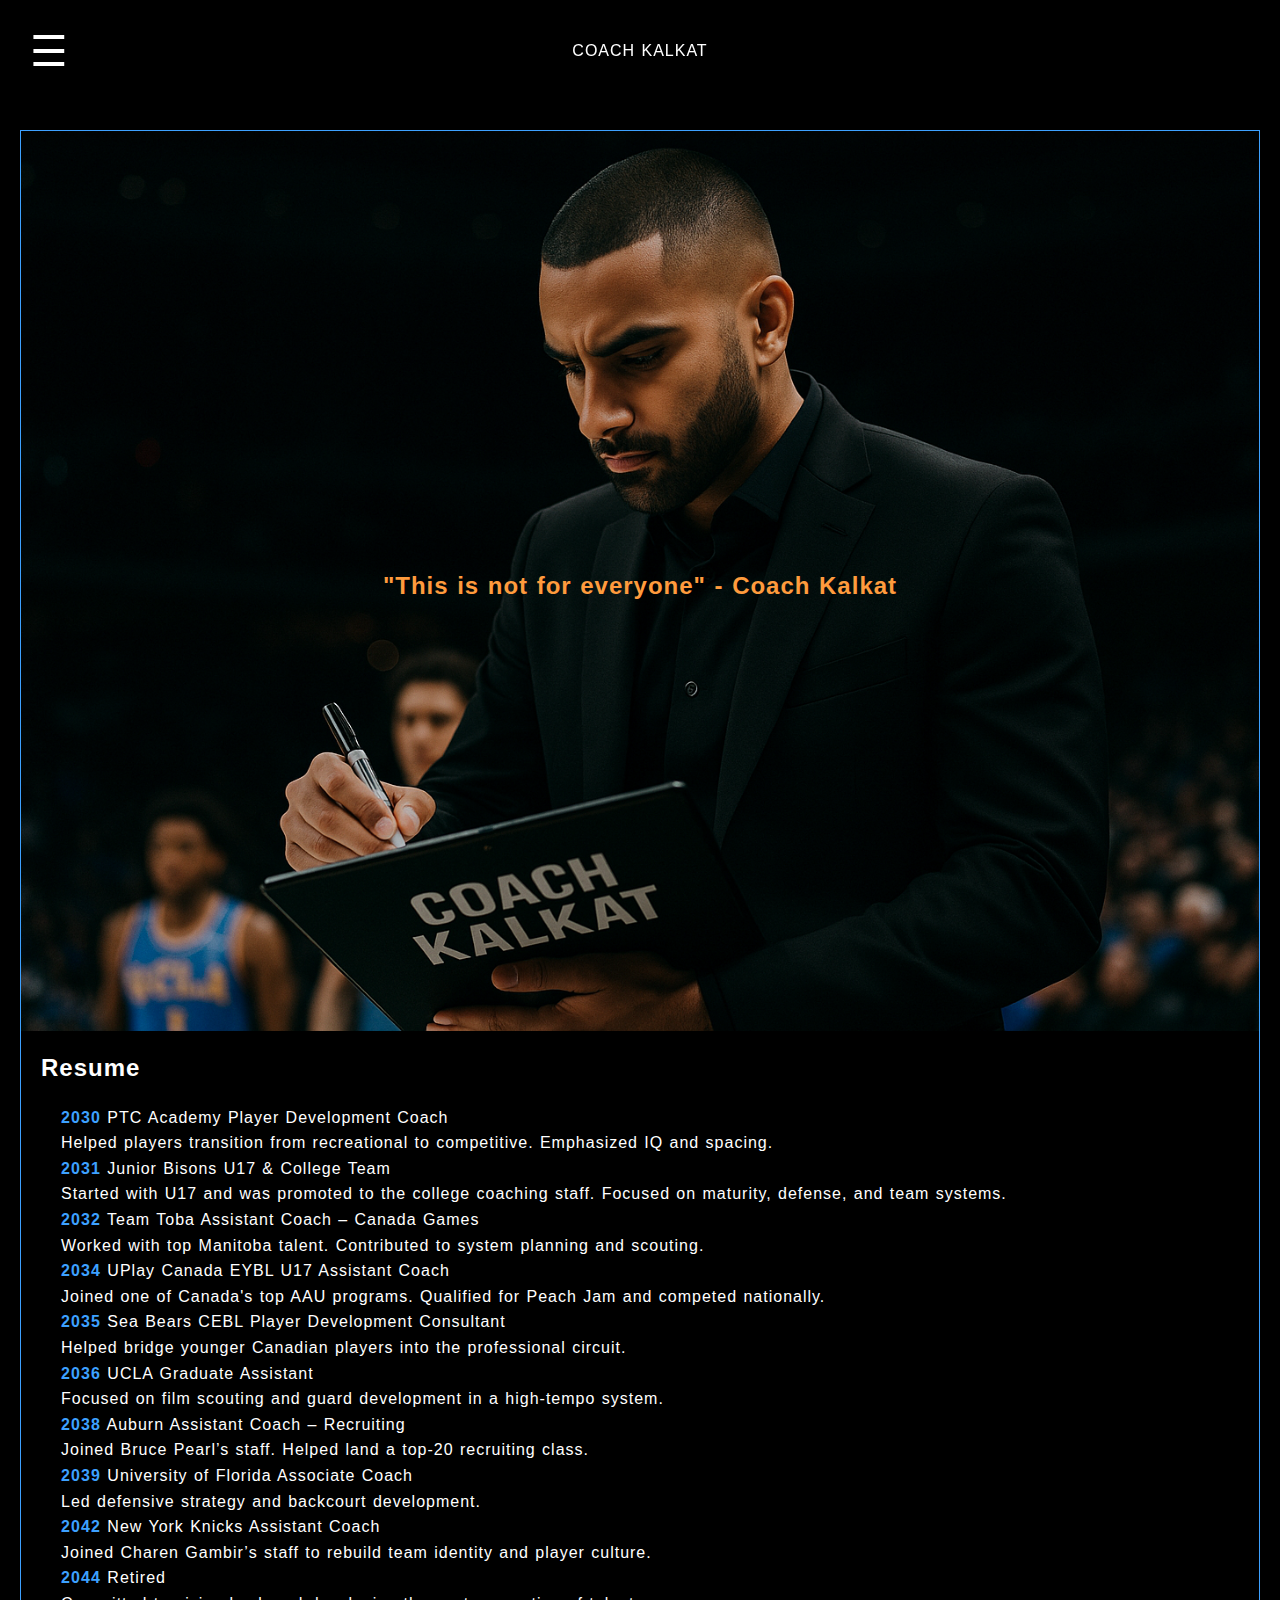
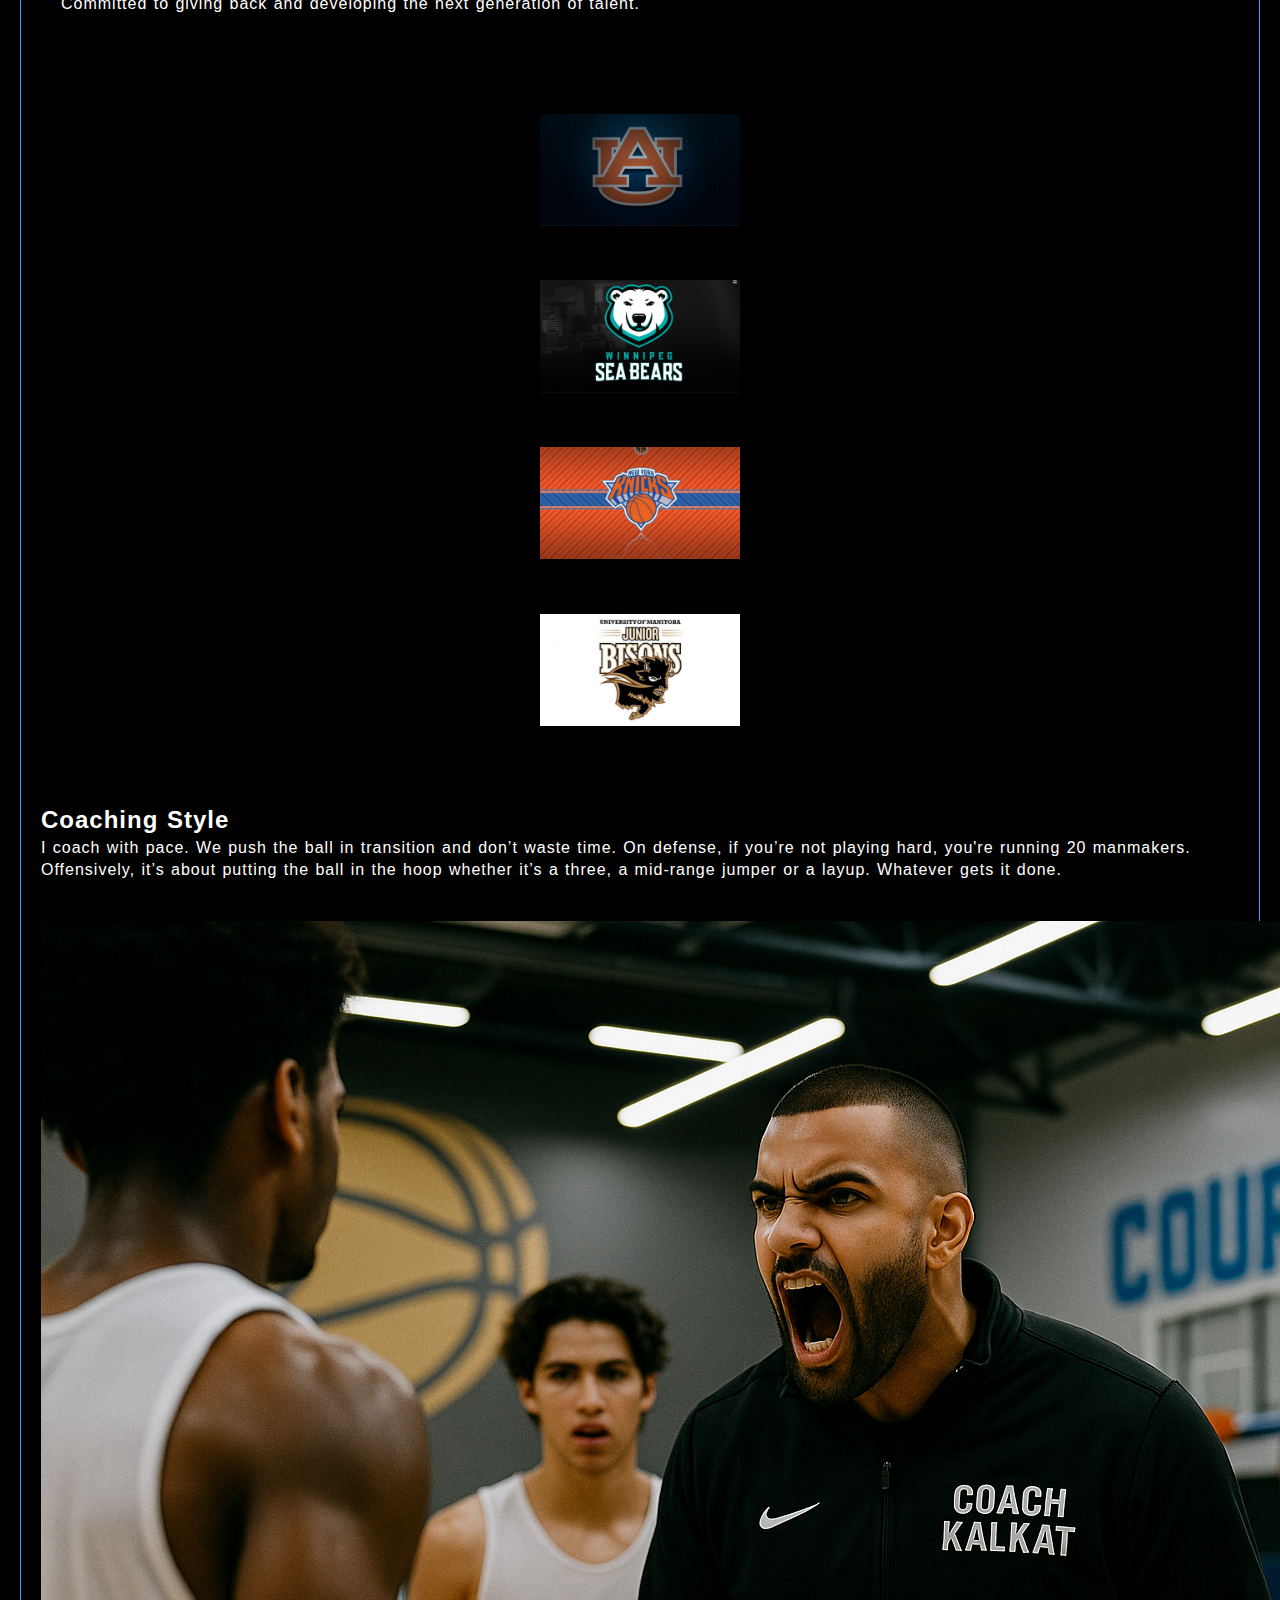
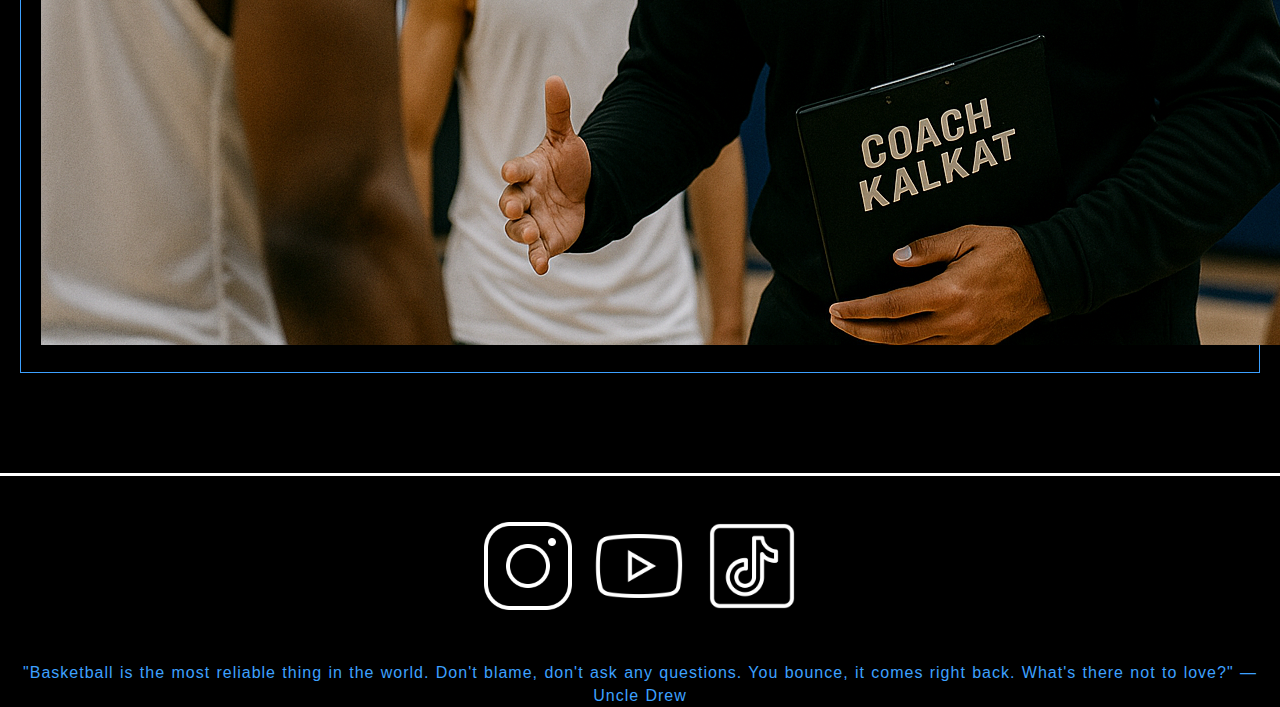
<file: index.html>
<!--Name: Abhi Kalkat 

Course: Webdev 10s 

Teacher: Ms. Hoitink 

School: Pembina Trails Collegiate 

Date Last Modified: June 13, 2025 
-->
<!DOCTYPE html>
<!-- Tells browser this is an HTML5 page -->
<html lang="en">
  <head>
    <!-- Sets character encoding -->
    <meta charset="UTF-8" />
    <!-- Makes site mobile responsive -->
    <meta name="viewport" content="width=device-width, initial-scale=1.0" />
    <!-- Title shown on browser tab -->
    <title>Coach Kalkat Home</title>
    <!-- Link to external CSS file -->
    <link rel="stylesheet" href="style.css" />

    <style>
      /* Section that holds the full-screen image of Coach */
      .coach-k-pic {
        /* Allows child elements to be absolutely positioned relative to this */
        position: relative;
        /* Takes full width of the screen */
        width: 100%;
        /* Takes full height of the viewport */
        height: 100vh;
        /* Hides anything that overflows out of the box */
        overflow: hidden;
      }

      /* The actual image inside the hero section */
      .coach-k-pic-image {
        /* Stick the image to the top edge */
        position: absolute;
        /* Stick the image to the left edge */
        top: 0;
        left: 0;
        /* Make image stretch across the full width */
        width: 100%;
        /* Make image stretch to full height */
        height: 100%;
        /* Fallback for older Opera — keeps image proportions */
        -o-object-fit: cover;
        /* Covers the container fully without distortion */
        object-fit: cover;
        /* Put it behind the text layer */
        z-index: 4;
      }

      /* This is the quote box that sits centered on top of the image */
      #coach-k-pic-content {
        /* Allows positioning inside the container */
        position: absolute;
        /* Center vertically */
        top: 50%;
        /* Center horizontally */
        left: 50%;
        /* Shift it back by half so it's truly centered */
        -webkit-transform: translate(-50%, -50%);
        -ms-transform: translate(-50%, -50%);
        transform: translate(-50%, -50%);
        /* Puts it above the image */
        z-index: 5;
        /* Center the text inside */
        text-align: center;
        /* Padding on left and right for mobile spacing */
        padding: 0 2rem;
      }

      /* Style for the quote text itself */
      #coach-k-pic-content p {
        /* Adds a little space above the text */
        margin-top: 1rem;
        /* Orange highlight color for the quote */
        color: #ff9b3d;
        /* Make the font size large for visibility */
        font-size: 2.4rem;
        /* Bold for emphasis */
        font-weight: bold;
        /* Keep it centered */
        text-align: center;
      }

      /* This flips the section layout so the image shows first on the left */
      .split-section.reverse {
        /* Horizontal layout direction */
        -webkit-box-orient: horizontal;
        /* Reverses the row so image and text switch sides */
        -webkit-box-direction: reverse;
        -ms-flex-direction: row-reverse;
        flex-direction: row-reverse;
      }

      /* Grid container for team logos (2 per row) */
      .team-grid {
        /* Old IE fallback */
        display: -ms-grid;
        /* Modern CSS grid */
        display: grid;
        /* Defines columns for IE fallback */
        -ms-grid-columns: minmax(0, 1fr) 2rem minmax(0, 1fr);
        /* Defines 2 flexible columns for all screens */
        grid-template-columns: repeat(2, minmax(0, 1fr));
        /* Adds space between the items */
        gap: 2rem;
        /* Centers each grid item horizontally */
        justify-items: center;
        /* Centers items vertically */
        -webkit-box-align: center;
        -ms-flex-align: center;
        align-items: center;
      }

      /* Each team logo image styling */
      .team-grid img {
        /* Fill width of container */
        width: 100%;
        /* Don’t stretch past natural size */
        max-width: 100%;
        /* Keep a fixed aspect ratio (like 3:2) */
        aspect-ratio: 3 / 2;
        /* Fallback to make sure image fits well */
        -o-object-fit: contain;
        /* Keeps image inside container without cropping */
        object-fit: contain;
        /* Padding around the image */
        padding: 1rem;
        /* Rounded corners for modern look */
        border-radius: 10px;
        /* Smooth zoom effect (Webkit) */
        -webkit-transition: -webkit-transform 0.3s ease;
        /* Smooth zoom effect (Webkit standard) */
        transition: -webkit-transform 0.3s ease;
        /* Smooth zoom effect (Opera/legacy support) */
        -o-transition: transform 0.3s ease;
        /* Smooth zoom effect (normal) */
        transition: transform 0.3s ease;
        /* Covers both transform types for compatibility */
        transition: transform 0.3s ease, -webkit-transform 0.3s ease;
      }

      /* Zoom-in animation when hovering over a team image */
      .team-grid img:hover {
        /* Webkit scale on hover */
        -webkit-transform: scale(1.05);
        /* Legacy MS scale */
        -ms-transform: scale(1.05);
        /* Actual scale effect */
        transform: scale(1.05);
      }

      /* Media query for smaller screens */
      @media (max-width: 1287px) {
        /* Switch to single column layout on small screens */
        .team-grid {
          -ms-grid-columns: 1fr;
          grid-template-columns: 1fr;
        }

        /* Shrinks images to fit better on phones */
        .team-grid img {
          max-width: 220px;
          /* Centers the smaller images */
          margin: 0 auto;
        }
      }

      /* Line spacing for the resume text */
      .resume {
        line-height: 1.6;
      }

      /* Styling for year labels in resume */
      .year {
        /* Bold to stand out */
        font-weight: bold;
        /* Accent blue color */
        color: #3da1ff;
        /* Slight spacing between letters */
        letter-spacing: 1.1px;
      }
    </style>
  </head>
  <body>
    <header>
      <!-- Top fixed NAVBAR with logo and hamburger menu -->
      <nav id="navbar">
        <!-- Hamburger icon for mobile menu -->
        <button class="menu-toggle" id="openBtn" onclick="openOverlay()">
          ☰
        </button>
        <!-- Centered site name/logo -->
        <div class="logo-h1">COACH KALKAT</div>
      </nav>

      <!-- Fullscreen overlay menu -->
      <div id="overlay">
        <!-- Title in the menu -->
        <div class="overlay-logo-h2">Choose Your Adventure</div>
        <!-- Menu links -->
        <a href="index.html" onclick="closeOverlay()">HOME</a>
        <a href="testimonies.html" onclick="closeOverlay()"
          >RELIABLE TESTIMONIES</a
        >
        <a href="the-athlete.html" onclick="closeOverlay()"
          >FROM ATHLETE TO COACH</a
        >
        <a href="contact-us.html" onclick="closeOverlay()">CONTACT</a>
      </div>

      <!-- X button to close the overlay menu -->
      <button class="close-btn" id="closeBtn" onclick="closeOverlay()">
        ×
      </button>
    </header>

    <main>
      <!-- section with full image and quote -->
      <section class="coach-k-pic">
        <!-- Main hero image -->
        <img
          src="coach-kalkatt.png"
          alt="Coach Kalkat a man with a buzz cut and a beard staring down at his clipbard that says Coach kalkat, holding a marker. He-s wearing a suit and in the background you can see men blue faded jersey. The man is brown and appears to look mad."
          class="coach-k-pic-image" />
        <!-- Quote from Coach Kalkat -->
        <div id="coach-k-pic-content">
          <p>"This is not for everyone" - Coach Kalkat</p>
        </div>
      </section>

      <!-- Resume section with team logos -->
      <section class="split-section">
        <div class="left-half">
          <h2>Resume</h2>
          <div class="resume">
            <!-- One paragraph per job experience -->
            <p>
              <span class="year">2030</span>
              <span class="team">PTC Academy</span>
              <span class="role">Player Development Coach</span><br />
              Helped players transition from recreational to competitive.
              Emphasized IQ and spacing.
            </p>

            <p>
              <span class="year">2031</span>
              <span class="team">Junior Bisons</span>
              <span class="role">U17 & College Team</span><br />
              Started with U17 and was promoted to the college coaching staff.
              Focused on maturity, defense, and team systems.
            </p>

            <p>
              <span class="year">2032</span>
              <span class="team">Team Toba</span>
              <span class="role">Assistant Coach – Canada Games</span><br />
              Worked with top Manitoba talent. Contributed to system planning
              and scouting.
            </p>

            <p>
              <span class="year">2034</span>
              <span class="team">UPlay Canada EYBL U17</span>
              <span class="role">Assistant Coach</span><br />
              Joined one of Canada's top AAU programs. Qualified for Peach Jam
              and competed nationally.
            </p>

            <p>
              <span class="year">2035</span>
              <span class="team">Sea Bears</span>
              <span class="role">CEBL Player Development Consultant</span><br />
              Helped bridge younger Canadian players into the professional
              circuit.
            </p>

            <p>
              <span class="year">2036</span> <span class="team">UCLA</span>
              <span class="role">Graduate Assistant</span><br />
              Focused on film scouting and guard development in a high-tempo
              system.
            </p>

            <p>
              <span class="year">2038</span> <span class="team">Auburn</span>
              <span class="role">Assistant Coach – Recruiting</span><br />
              Joined Bruce Pearl’s staff. Helped land a top-20 recruiting class.
            </p>

            <p>
              <span class="year">2039</span>
              <span class="team">University of Florida</span>
              <span class="role">Associate Coach</span><br />
              Led defensive strategy and backcourt development.
            </p>

            <p>
              <span class="year">2042</span>
              <span class="team">New York Knicks</span>
              <span class="role">Assistant Coach</span><br />
              Joined Charen Gambir’s staff to rebuild team identity and player
              culture.
            </p>

            <p>
              <span class="year">2044</span> <span class="role">Retired</span
              ><br />
              Committed to giving back and developing the next generation of
              talent.
            </p>
          </div>
        </div>

        <!-- Grid of team images beside resume -->
        <div class="right-half">
          <div class="team-grid">
            <img
              src="AUBURN.png"
              alt="The Auburn universerity image, its the letter A and letter U surrond the letter A in a blue background. The letters are orange with a white outline." />
            <img
              src="sea-bear.png"
              alt="The sea bears logo which consists a bear who is white and has a cyan outline. He hs a black nose and eyes. Under it in cyan it says Winnipeg in cyan and Sea bears in a bolder font that it white and a cyan outline. " />
            <img
              src="NYC.png"
              alt="The infamous New York Knicks, which conists of a tri-angle, new york at top in blue, knicks in orange 3d. And under that is a ornage baketball. Background is ornage and in the middle is blue straight line" />
            <img
              src="Bisions.png"
              alt="White background, in the middle is a
            bision with a gold outline, and the bision is black with white eyes.
            Above it says junior bisions in white and gold outline. At the very
            top is University Of Manitoba in black text." />
          </div>
        </div>
      </section>

      <!-- Coaching Style split section -->
      <section class="split-section reverse">
        <div class="left-half">
          <h2>Coaching Style</h2>
          <p>
            I coach with pace. We push the ball in transition and don’t waste
            time. On defense, if you’re not playing hard, you're running 20
            manmakers. Offensively, it’s about putting the ball in the hoop
            whether it’s a three, a mid-range jumper or a layup. Whatever gets
            it done.
          </p>
        </div>

        <!-- Image showing coaching energy -->
        <div class="right-half">
          <img
            src="coach--yelling.png"
            alt="Coach Kalkat expressing rage to one of his players. Three players surrounding him and he in the middle with a clip board. Wearing a nike and on the right is coach kalkat. In the background theres a basketball net, and on one wall its a orange basketball in a black wall. On the right its the net and above it says courer."
            class="left-half img" />
        </div>
      </section>
    </main>

    <footer>
      <!-- Row of social media icons -->
      <div class="social-media">
        <div class="social-media-links">
          <!-- Instagram icon -->
          <a href="https://www.instagram.com" target="_blank">
            <img
              src="instagram-new.png"
              alt="minimalist white camera once again in a white outline." />
          </a>
          <!-- YouTube icon -->
          <a href="https://www.youtube.com" target="_blank">
            <img
              src="youtube-play.png"
              alt="All of it outlined in white. rounded rectangle like a TV screen, with a white play button triangle in the middle—representing the YouTube logo." />
          </a>
          <!-- TikTok icon -->
          <a href="https://www.tiktok.com/en/" target="_blank">
            <img
              src="tiktok.png"
              alt="TikTok logo which is a music note. In white outline" />
          </a>
        </div>
      </div>

      <!-- Footer quote -->
      <p>
        "Basketball is the most reliable thing in the world. Don't blame, don't
        ask any questions. You bounce, it comes right back. What's there not to
        love?" — Uncle Drew
      </p>
    </footer>

    <!-- Connect JS file at the bottom for functionality -->
    <script src="script.js"></script>
  </body>
</html>
</file>
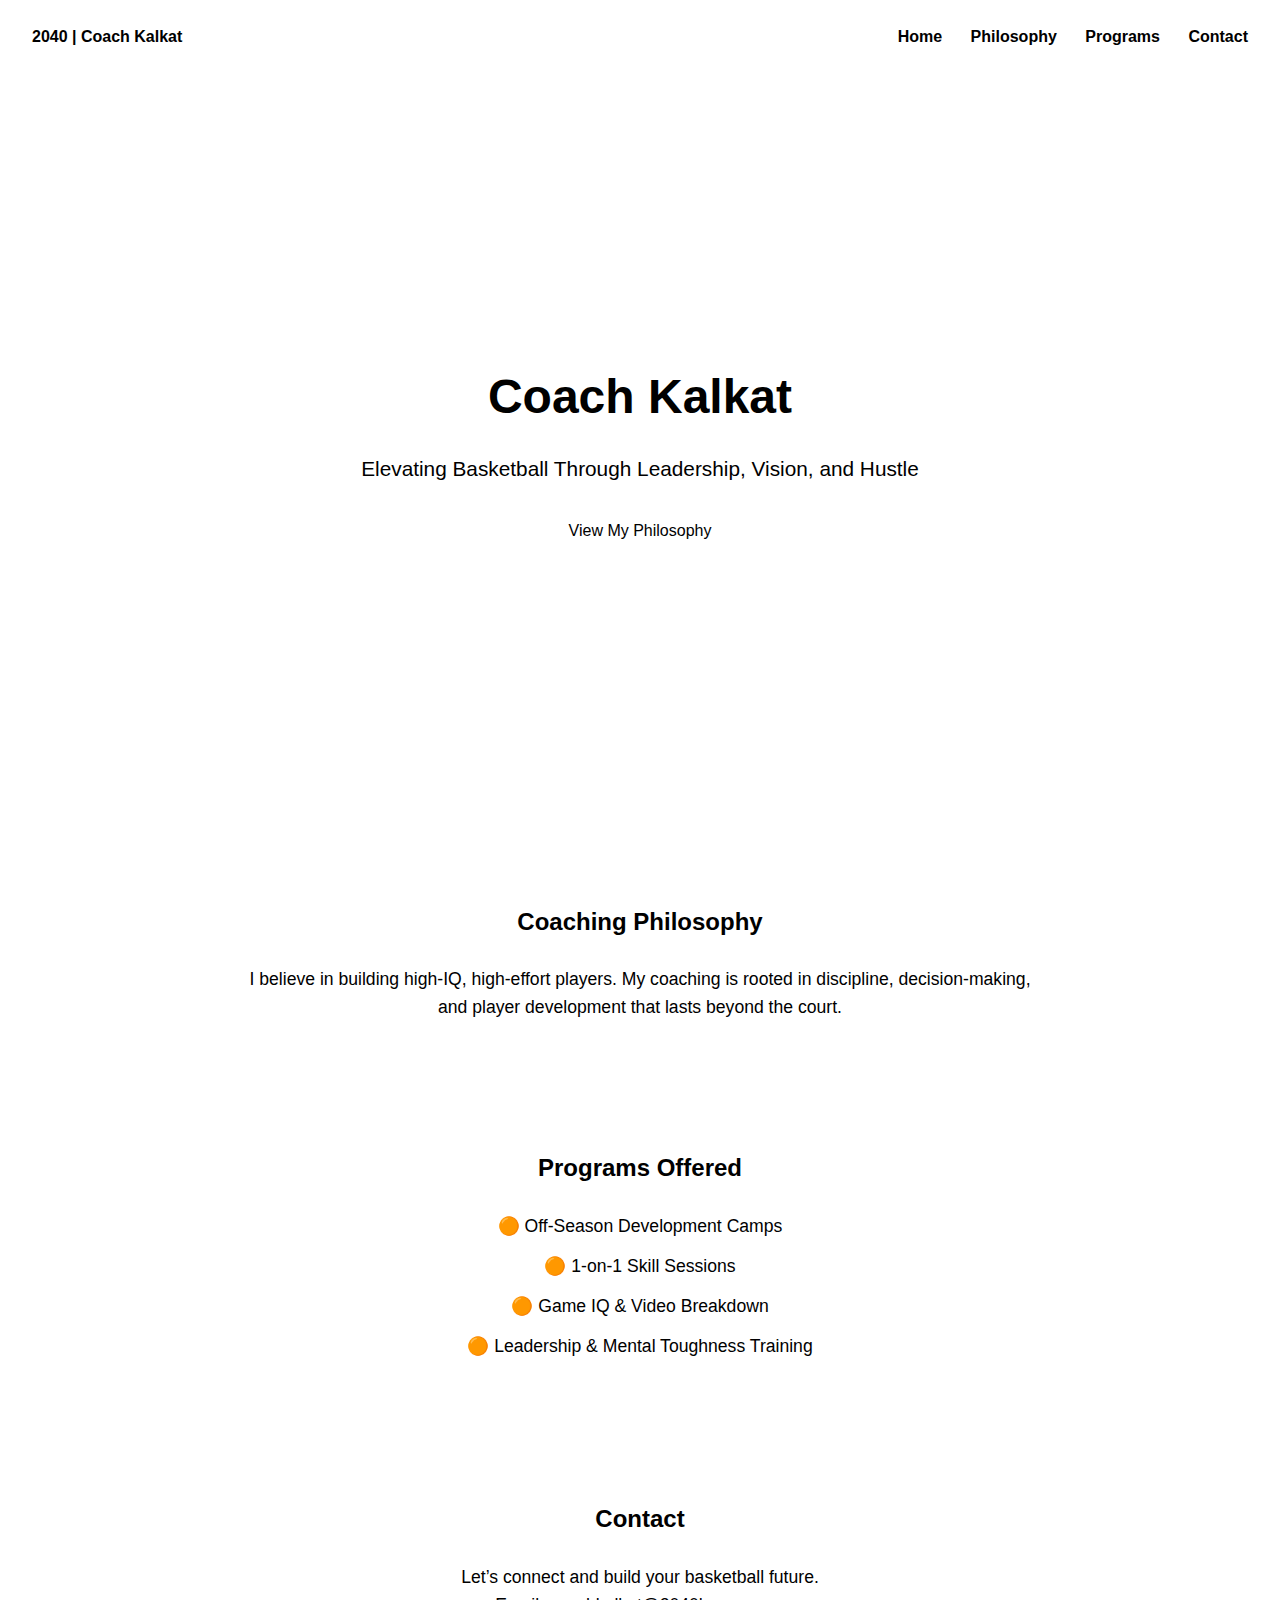
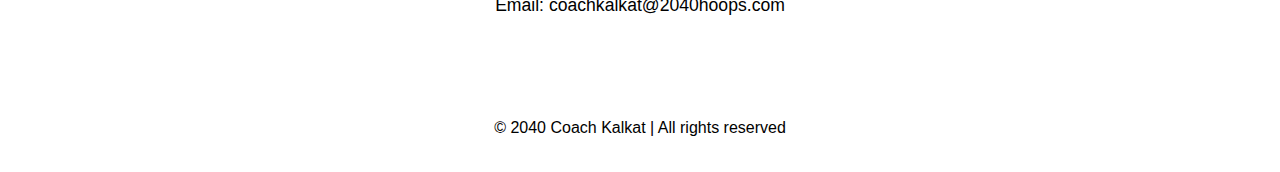
<file: rve.html>
<!DOCTYPE html>
<html lang="en">
  <head>
    <meta charset="UTF-8" />
    <meta name="viewport" content="width=device-width, initial-scale=1.0" />
    <title>2040 | Coach Kalkat</title>
    <style>
      * {
        box-sizing: border-box;
        margin: 0;
        padding: 0;
      }

      body {
        font-family: "Segoe UI", Tahoma, Geneva, Verdana, sans-serif;
        background-color: var(--neutral-white);
        color: var(--text-black);
        line-height: 1.6;
      }

      header {
        background-color: var(--primary-color);
        color: var(--neutral-white);
        padding: 1.5rem 2rem;
        display: flex;
        justify-content: space-between;
        align-items: center;
      }

      header nav a {
        color: var(--neutral-white);
        margin-left: 1.5rem;
        text-decoration: none;
        font-weight: 600;
      }

      .hero {
        background: url("https://images.unsplash.com/photo-1602691524771-dfa3b402b2e3")
          no-repeat center center/cover;
        height: 85vh;
        display: flex;
        flex-direction: column;
        justify-content: center;
        align-items: center;
        color: var(--neutral-white);
        text-align: center;
        padding: 2rem;
      }

      .hero h1 {
        font-size: 3rem;
        margin-bottom: 1rem;
      }

      .hero p {
        font-size: 1.3rem;
        margin-bottom: 1.5rem;
      }

      .cta-btn {
        background-color: var(--accent-color);
        color: var(--neutral-white);
        padding: 0.8rem 1.6rem;
        border: none;
        font-size: 1rem;
        cursor: pointer;
        border-radius: 6px;
        transition: background 0.3s ease;
      }

      .cta-btn:hover {
        background-color: #e65a00;
      }

      .section {
        padding: 4rem 2rem;
        background-color: var(--neutral-gray);
        text-align: center;
      }

      .section h2 {
        color: var(--primary-color);
        margin-bottom: 1.5rem;
      }

      .section p,
      ul {
        max-width: 800px;
        margin: 0 auto;
        font-size: 1.1rem;
      }

      .section ul {
        list-style-type: none;
        padding-left: 0;
      }

      .section ul li {
        margin: 0.75rem 0;
      }

      footer {
        background-color: var(--primary-color);
        color: var(--neutral-white);
        text-align: center;
        padding: 2rem;
      }
    </style>
  </head>
  <body>
    <header>
      <div><strong>2040 | Coach Kalkat</strong></div>
      <nav>
        <a href="#">Home</a>
        <a href="#philosophy">Philosophy</a>
        <a href="#programs">Programs</a>
        <a href="#contact">Contact</a>
      </nav>
    </header>

    <section class="hero">
      <h1>Coach Kalkat</h1>
      <p>Elevating Basketball Through Leadership, Vision, and Hustle</p>
      <button class="cta-btn">View My Philosophy</button>
    </section>

    <section class="section" id="philosophy">
      <h2>Coaching Philosophy</h2>
      <p>
        I believe in building high-IQ, high-effort players. My coaching is
        rooted in discipline, decision-making, and player development that lasts
        beyond the court.
      </p>
    </section>

    <section class="section" id="programs">
      <h2>Programs Offered</h2>
      <ul>
        <li>🟠 Off-Season Development Camps</li>
        <li>🟠 1-on-1 Skill Sessions</li>
        <li>🟠 Game IQ & Video Breakdown</li>
        <li>🟠 Leadership & Mental Toughness Training</li>
      </ul>
    </section>

    <section class="section" id="contact">
      <h2>Contact</h2>
      <p>Let’s connect and build your basketball future.</p>
      <p>Email: coachkalkat@2040hoops.com</p>
    </section>

    <footer>
      <p>© 2040 Coach Kalkat | All rights reserved</p>
    </footer>
  </body>
</html>
</file>
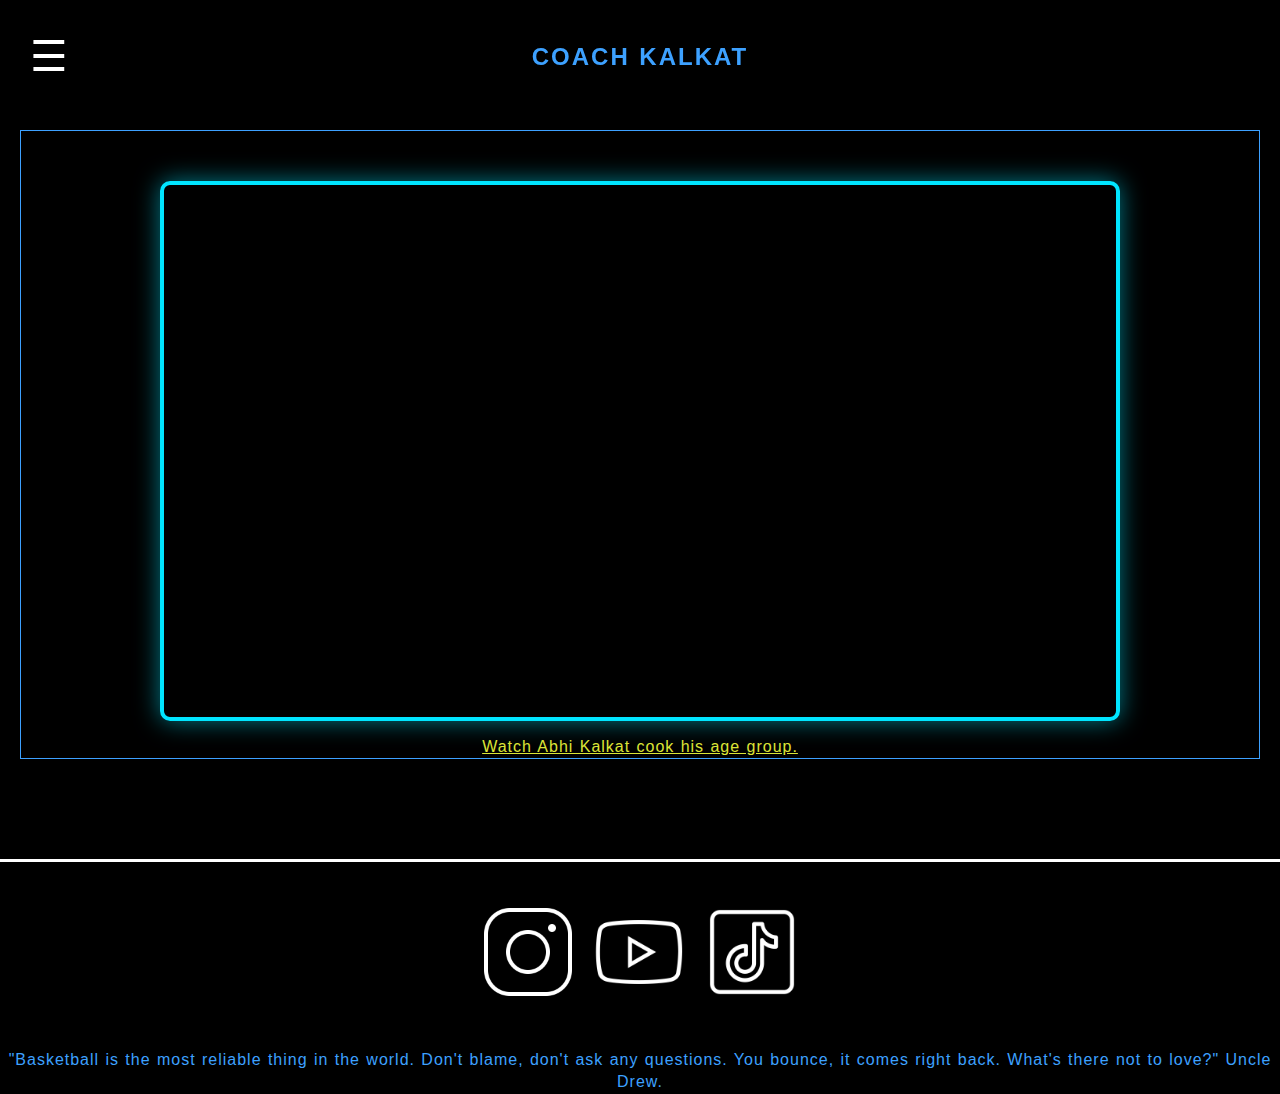
<file: the-athlete.html>
<!DOCTYPE html>
<html lang="en">
  <head>
    <meta charset="UTF-8" />
    <meta name="viewport" content="width=device-width, initial-scale=1.0" />
    <title>The Athlete</title>
    <!-- Link to external stylesheet -->
    <link rel="stylesheet" href="style.css" />

    <style>
      .video-container {
        /* Position relative allows absolute positioning inside if needed */
        position: relative;
        /* Make width 80% of parent container, max 960px */
        width: 80%;
        max-width: 960px;
        /* Maintain a 16:9 aspect ratio for the video container, addtional feature not leanred in class */
        aspect-ratio: 16 / 9;
        /* Center container with 5rem margin on top and bottom */
        margin: 5rem auto;
        /* Blue border around the video */
        border: 4px solid #00e5ff;
        /* Rounded corners on the container */
        border-radius: 1rem;
        /* Soft glowing shadow with partial transparency */
        -webkit-box-shadow: 0 0 25px #00e5ff88;
        box-shadow: 0 0 25px #00e5ff88;
        /* Smooth transition for transform and box-shadow changes on hover */
        -webkit-transition: -webkit-transform 0.4s ease-in-out,
          -webkit-box-shadow 0.4s ease-in-out;
        transition: -webkit-transform 0.4s ease-in-out,
          -webkit-box-shadow 0.4s ease-in-out;
        -o-transition: transform 0.4s ease-in-out, box-shadow 0.4s ease-in-out;
        transition: transform 0.4s ease-in-out, box-shadow 0.4s ease-in-out;
        transition: transform 0.4s ease-in-out, box-shadow 0.4s ease-in-out,
          -webkit-transform 0.4s ease-in-out,
          -webkit-box-shadow 0.4s ease-in-out;
        /* Prevent content overflow from showing outside rounded corners */
        overflow: hidden;
      }
      /* Hover effect for the video container */
      .video-container:hover {
        /* Slight zoom in */
        -webkit-transform: scale(1.02);
        -ms-transform: scale(1.02);
        transform: scale(1.02);
        /* Intensify glowing shadow on hover */
        -webkit-box-shadow: 0 0 60px #00e5ffaa;
        box-shadow: 0 0 60px #00e5ffaa;
      }
      /* Style the iframe to fill the container */
      .video-container iframe {
        /* Make iframe take full width */
        width: 100%;
        /* Make iframe take full height */
        height: 100%;
        /* Remove default iframe border */
        border: none;
        /* Display block removes inline spacing */
        display: block;
      }
      .video-link {
        /* Center the text */
        text-align: center;
        /* Add margin for spacing closer to video */
        margin-top: -3.5rem;
        /* hard to read with glow*/
        opacity: 0.9;
      }
      .video-link a {
        /* color yellow */
        color: #f2ff3d;
      }

      .video-link a:hover {
        text-decoration: underline;
      }
    </style>
  </head>

  <header>
    <!-- NAVIGATION BAR  -->
    <nav id="navbar">
      <button class="menu-toggle" id="openBtn" onclick="openOverlay()">
        ☰
      </button>
      <div class="logo">COACH KALKAT</div>
    </nav>

    <!-- FULLSCREEN OVERLAY MENU -->
    <div id="overlay">
      <div class="overlay-logo">COACH KALKAT</div>
      <a href="index.html" onclick="closeOverlay()">MY COACHING PHILOSOPHY</a>
      <a href="testimonies.html" onclick="closeOverlay()"
        >RELIABLE TESTIMONIES</a
      >
      <a href="the-athlete.html" onclick="closeOverlay()">THE ATHLETE</a>
      <a href="contact-us.html" onclick="closeOverlay()">CONTACT</a>
    </div>
    <button class="close-btn" id="closeBtn" onclick="closeOverlay()">×</button>
  </header>
  <body>
    <main>
      <!-- Video section container with accessible label -->
      <section class="video-container">
        <!-- Embedded YouTube video iframe -->
        <iframe
          src="https://youtu.be/evL0CE33WSc?si=8R8p515VdVhdnHRJ"
          title="Naawi-Oodena Development Overview"
          allowfullscreen></iframe>
      </section>

      <!-- Move the paragraph OUTSIDE of the fixed-height container -->
      <section>
        <p class="video-link">
          <a
            href="https://youtu.be/evL0CE33WSc?si=8R8p515VdVhdnHRJ"
            target="_blank">
            Watch Abhi Kalkat cook his age group.
          </a>
        </p>
      </section>
    </main>
    <footer>
      <!-- Social media container -->
      <div class="social-media">
        <div class="social-media-links">
          <!-- Instagram -->
          <a href="https://www.instagram.com" target="_blank">
            <img src="instagram-new.png" alt="Instagram logo" />
          </a>
          <!-- YouTube -->
          <a href="https://www.youtube.com" target="_blank">
            <img src="youtube-play.png" alt="YouTube logo" />
          </a>
          <!-- TikTok -->
          <a href="https://www.tiktok.com/en/" target="_blank">
            <img src="tiktok.png" alt="TikTok logo" />
          </a>
        </div>
      </div>
      <!-- Quote -->
      <p>
        "Basketball is the most reliable thing in the world. Don't blame, don't
        ask any questions. You bounce, it comes right back. What's there not to
        love?" Uncle Drew.
      </p>
    </footer>
    <script src="script.js"></script>
  </body>
</html>
</file>
<file: style.css>
/*Color family complementrylike new york colors, where i want to coach. Blue to seem relaiable and ornage for energy.
primary: #3DA1FF  
secondary: #FF9B3D 
neutrals:
white for text, black background 8*/
html {
  /* Enable smooth scrolling for anchor links */
  scroll-behavior: smooth;
  font-size: 62.5%;
}

* {
  /* Reset margins, padding, and use border-box for all elements */
  margin: 0;
  padding: 0;
  -webkit-box-sizing: border-box;
  box-sizing: border-box;
}

body {
  /* Set background to black for contrast and a modern look */
  background-color: #000000;
  /* Set default text color to white */
  color: #ffffff;
  /* Use sans-serif font for a clean, futuristic feel */
  font-family: "Replica", "Helvetica Neue", Helvetica, Arial, sans-serif;
  /* Set line spacing for readability */
  line-height: 1.4;
  /* Add spacing between letters */
  letter-spacing: 1px;
  /* Add spacing between words */
  word-spacing: 0.9px;
  /* Add margin to left and right like said in wireframe */
  margin: 0 20px;
  font-size: 1.6rem;
}

nav {
  position: fixed;
  top: 0;
  left: 0;
  width: 100%;
  display: flex;
  justify-content: center;
  align-items: center;
  padding: 20px 40px;
  z-index: 100000;
  transition: background-color 0.3s ease;
  background-color: rgba(0, 0, 0, 0.7);
}

.logo {
  font-size: 24px;
  font-weight: bold;
  letter-spacing: 2px;
  text-align: center;
  flex-grow: 1;
  color: #3da1ff;
}

.menu-toggle,
.close-btn {
  position: absolute;
  left: 30px;
  font-size: 42px;
  background: none;
  border: none;
  cursor: pointer;
}

.menu-toggle {
  color: white;
  display: block;
}

.close-btn {
  color: #f58426;
  position: fixed;
  top: 20px;
  left: 30px;
  font-size: 42px;
  background: none;
  border: none;
  cursor: pointer;
  z-index: 100001;
  opacity: 0;
  pointer-events: none;
  transition: opacity 0.4s ease;
}

.close-btn.visible {
  opacity: 1;
  pointer-events: auto;
}

.close-btn:hover {
  transform: scale(1.2);
}

#overlay {
  position: fixed;
  top: 0;
  left: 0;
  width: 100vw;
  height: 100vh;
  display: flex;
  flex-direction: column;
  align-items: center;
  justify-content: center;
  z-index: 13;
  opacity: 0;
  pointer-events: none;
  background-color: rgba(0, 0, 0, 0.85);
}

#overlay.fade-in {
  opacity: 1;
  pointer-events: all;
  transition: opacity 1.2s ease;
}

.overlay-logo {
  font-size: 28px;
  font-weight: bold;
  margin-bottom: 40px;
  text-transform: uppercase;
}

#overlay a {
  font-size: 26px;
  text-decoration: none;
  color: white;
  margin: 15px 0;
  transition: color 0.3s ease;
  text-transform: uppercase;
}

#overlay a:hover {
  color: #f58426;
}

footer {
  text-align: center;
  border-top: 3px solid #ffffff;
  width: 100vw;
  margin-left: -20px;
  color: #3da1ff;
}

footer .social-media {
  display: flex;
  justify-content: center;
  align-items: center;
}

footer .social-media-links {
  display: flex;
  gap: 1.2rem;
  align-items: center;
  justify-content: center;
}

footer .social-media-links img {
  width: 100px;
  height: 100px;
  object-fit: contain;
}

section {
}

div {
  /* Padding inside the div */
  padding: 20px;
  /* Rounded corners */
  border-radius: 5px;
}

main {
  /* Create visual separation between cyan border and yellow border */
  margin-top: 13rem;
  margin-bottom: 10rem;
  /* Keep your yellow border good use of secondary and to display main information is in the yellow border */
  border: 0.5px solid #3da1ff;
}

/*
.left-right-section {
  display: flex;
  flex-wrap: nowrap;
  align-items: flex-start;
  justify-content: space-between;
  width: 100%;
  padding: 4rem 0;
  box-sizing: border-box;
}


.left-image {
  flex: 0 0 40%;
  display: flex;
  justify-content: center;
  align-items: center;
}

.left-image img {
  max-width: 100%;
  max-height: 400px;
  border-radius: 12px;
  object-fit: cover;
}


.right-content {
  flex: 1;
  padding: 0 2rem;
  display: flex;
  flex-direction: column;
  align-items: flex-end;
  color: white;
  text-align: right;
}

.right-content h2 {
  font-size: 2.8rem;
  color: #ff9b3d;
  margin-bottom: 1.5rem;
}

.label {
  color: #3da1ff;
  font-weight: bold;
  margin-right: 0.5rem;
}
*/
</file>
